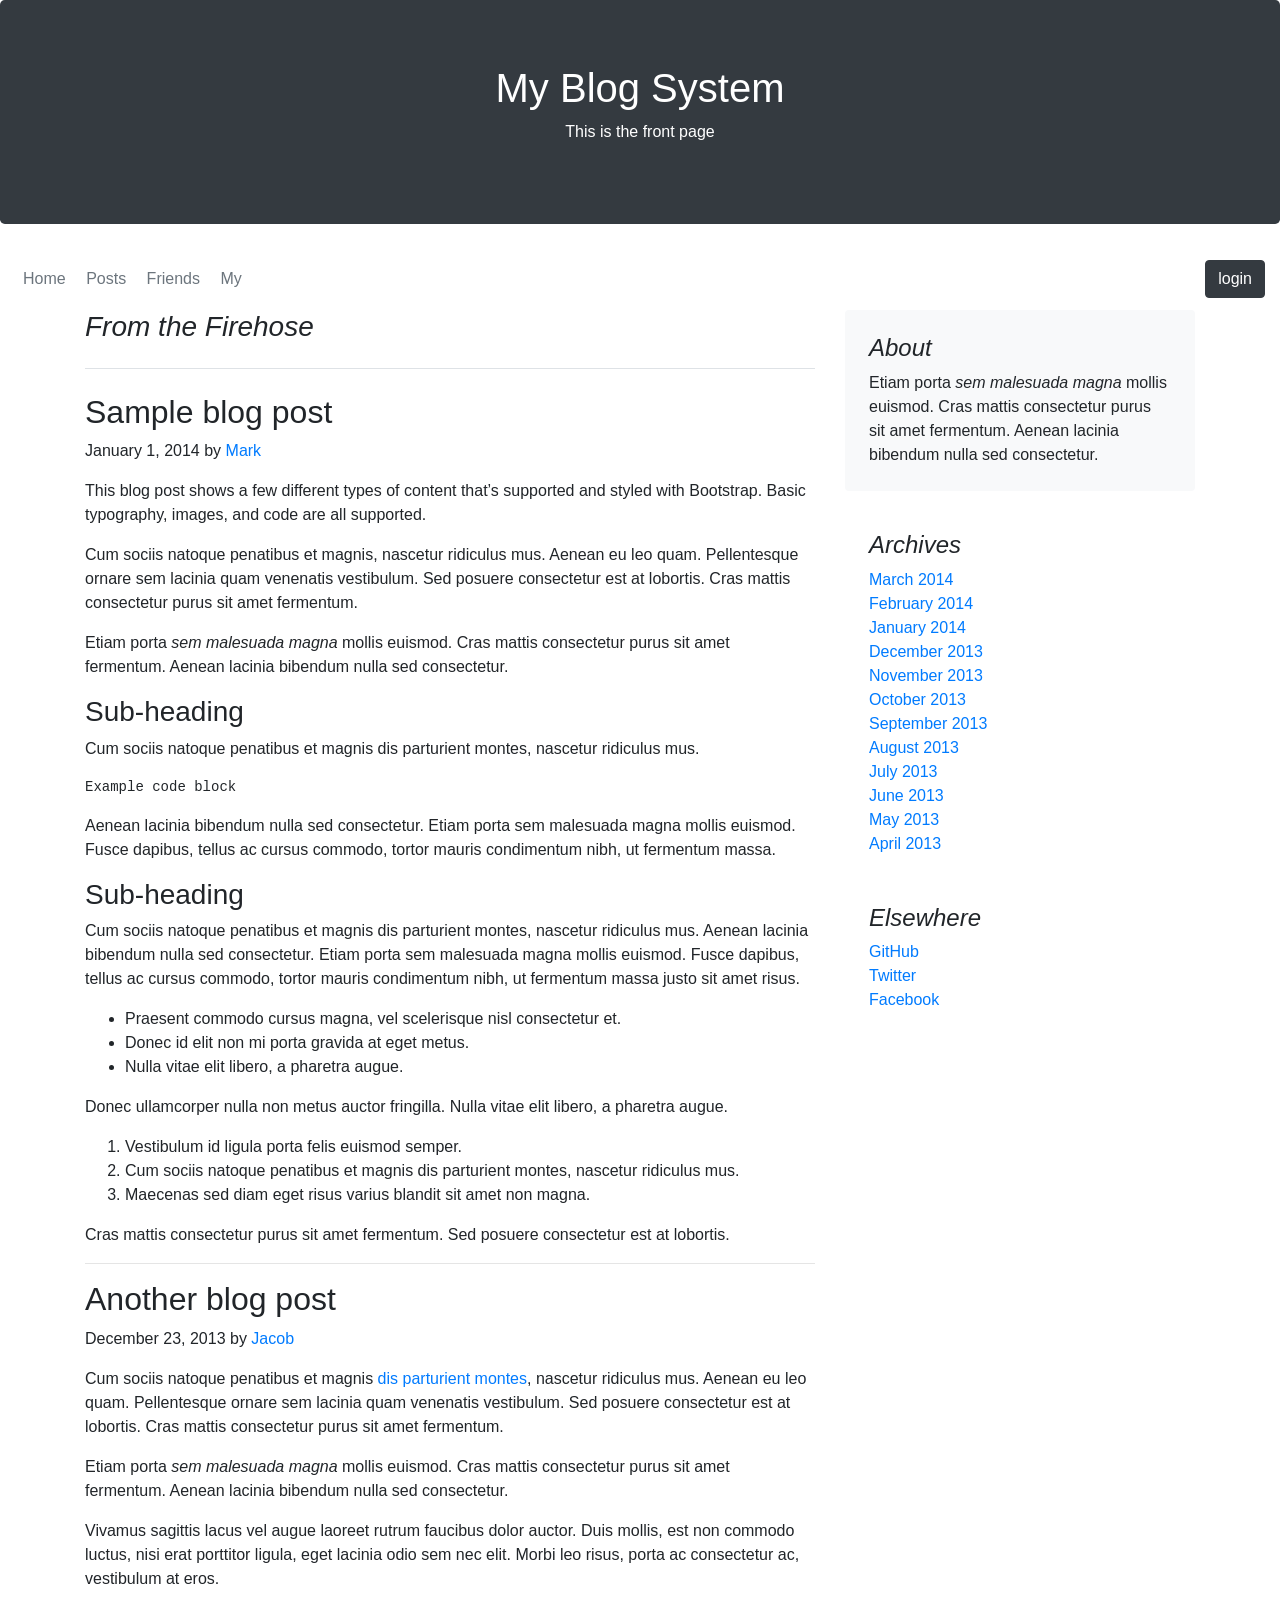
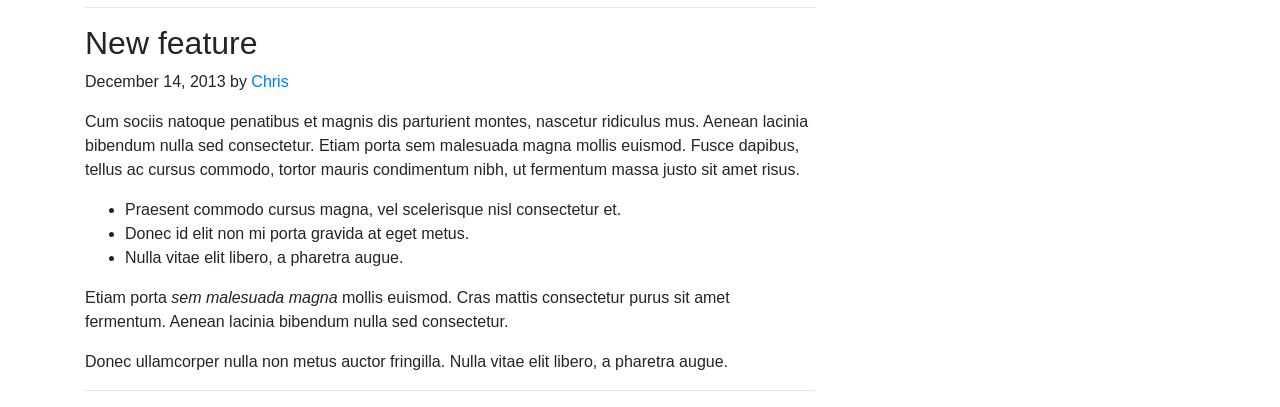
<file: index.html>
<!DOCTYPE html>
<html lang="en">
<head>
    <meta charset="UTF-8">
    <meta name="viewport" content="width=device-width, initial-scale=1.0">
    <title>My Blog</title>

    <!-- Bootstrap CSS -->
	<link rel="stylesheet" href="https://cdn.jsdelivr.net/npm/bootstrap@4.5.3/dist/css/bootstrap.min.css" integrity="sha384-TX8t27EcRE3e/ihU7zmQxVncDAy5uIKz4rEkgIXeMed4M0jlfIDPvg6uqKI2xXr2" crossorigin="anonymous">
    <script src="https://code.jquery.com/jquery-3.5.1.slim.min.js" integrity="sha384-DfXdz2htPH0lsSSs5nCTpuj/zy4C+OGpamoFVy38MVBnE+IbbVYUew+OrCXaRkfj" crossorigin="anonymous"></script>
    <script src="https://cdn.jsdelivr.net/npm/bootstrap@4.5.3/dist/js/bootstrap.bundle.min.js" integrity="sha384-ho+j7jyWK8fNQe+A12Hb8AhRq26LrZ/JpcUGGOn+Y7RsweNrtN/tE3MoK7ZeZDyx" crossorigin="anonymous"></script>
    
    <link rel="stylesheet" href="style.css">
    <script>
        function login() {
            var name = document.getElementById("n").value;
            var pass = document.getElementById("p").value;
            var s;

            xmlhttp = new XMLHttpRequest();
            
            xmlhttp.onreadystatechange=function()
            {
                if (xmlhttp.readyState==4 && xmlhttp.status==200)
                {
                    s = xmlhttp.responseText;
                    if(s == true) {
                        document.getElementById("wrong").style.display = "none";
                        window.open("./test/hello.html", "_self");
                    }
                    else {
                        document.getElementById("wrong").style.display = "block";
                    }
                }

            }
            xmlhttp.open("GET", "./auth/login.php?n="+name+"&p="+pass, true);
            xmlhttp.send();
        }
    </script>
</head>

<body>
    <div class="jumbotron text-center bg-dark text-white">
        <h1>My Blog System</h1>
        <p>This is the front page</p> 
    </div>

    <div class="container-fluid py-1 mb-2">
        <div class="row align-items-center">
            <div class="col-11">
                <a class="p-2 text-muted" href="#">Home</a>
                <a class="p-2 text-muted" href="#">Posts</a>
                <a class="p-2 text-muted" href="#">Friends</a>
                <a class="p-2 text-muted" href="#">My</a>
            </div>
            <div class="col-1 text-center no-gutters">
                <button class="btn btn-dark" onclick="show_login()" style="float:right">login</button>
            </div>
        </div>
    </div>

    <div class="back" id="myLogin">
        <div class="mylogin animate">
            <div class="header">
                <span class="close" onclick="cl()">&times;</span>
            </div>
            <div class="info">
                <label><b>Username</b></label>
                <input type="text" class="input" id="n" placeholder="Enter Username" required="required">
                <label><b>Password</b></label>
                <input type="password" class="input" id="p" placeholder="Enter Password" required="required">
                <div style="height: 25px;"><span id="wrong">wrong info! please try again.</span></div>
                <button class="input login" onclick="login()">log in</button>
            </div>
            <div class="footer">
                Don't have account? click here to <a href="#">sign up</a>
            </div>
        </div>
    </div>

    <main class="container">
        <div class="row">
            <div class="col-md-8 blog-main">
                <h3 class="pb-4 mb-4 font-italic border-bottom">
                    From the Firehose
                </h3>
                <div class="blog-post">
                    <h2 class="blog-post-title">Sample blog post</h2>
                    <p class="blog-post-meta">January 1, 2014 by <a href="#">Mark</a></p>
                    
                    <p>This blog post shows a few different types of content that’s supported and styled with Bootstrap. Basic typography, images, and code are all supported.</p>
                    <p>Cum sociis natoque penatibus et magnis, nascetur ridiculus mus. Aenean eu leo quam. Pellentesque ornare sem lacinia quam venenatis vestibulum. Sed posuere consectetur est at lobortis. Cras mattis consectetur purus sit amet fermentum.</p>
                    
                    <p>Etiam porta <em>sem malesuada magna</em> mollis euismod. Cras mattis consectetur purus sit amet fermentum. Aenean lacinia bibendum nulla sed consectetur.</p>
                    <h3>Sub-heading</h3>
                    <p>Cum sociis natoque penatibus et magnis dis parturient montes, nascetur ridiculus mus.</p>
                    <pre><code>Example code block</code></pre>
                    <p>Aenean lacinia bibendum nulla sed consectetur. Etiam porta sem malesuada magna mollis euismod. Fusce dapibus, tellus ac cursus commodo, tortor mauris condimentum nibh, ut fermentum massa.</p>
                    <h3>Sub-heading</h3>
                    <p>Cum sociis natoque penatibus et magnis dis parturient montes, nascetur ridiculus mus. Aenean lacinia bibendum nulla sed consectetur. Etiam porta sem malesuada magna mollis euismod. Fusce dapibus, tellus ac cursus commodo, tortor mauris condimentum nibh, ut fermentum massa justo sit amet risus.</p>
                    <ul>
                        <li>Praesent commodo cursus magna, vel scelerisque nisl consectetur et.</li>
                        <li>Donec id elit non mi porta gravida at eget metus.</li>
                        <li>Nulla vitae elit libero, a pharetra augue.</li>
                    </ul>
                    <p>Donec ullamcorper nulla non metus auctor fringilla. Nulla vitae elit libero, a pharetra augue.</p>
                    <ol>
                        <li>Vestibulum id ligula porta felis euismod semper.</li>
                        <li>Cum sociis natoque penatibus et magnis dis parturient montes, nascetur ridiculus mus.</li>
                        <li>Maecenas sed diam eget risus varius blandit sit amet non magna.</li>
                    </ol>
                    <p>Cras mattis consectetur purus sit amet fermentum. Sed posuere consectetur est at lobortis.</p>
                </div><!-- /.blog-post -->
                <hr>

                <div class="blog-post">
                    <h2 class="blog-post-title">Another blog post</h2>
                    <p class="blog-post-meta">December 23, 2013 by <a href="#">Jacob</a></p>
                    
                    <p>Cum sociis natoque penatibus et magnis <a href="#">dis parturient montes</a>, nascetur ridiculus mus. Aenean eu leo quam. Pellentesque ornare sem lacinia quam venenatis vestibulum. Sed posuere consectetur est at lobortis. Cras mattis consectetur purus sit amet fermentum.</p>
                    <p>Etiam porta <em>sem malesuada magna</em> mollis euismod. Cras mattis consectetur purus sit amet fermentum. Aenean lacinia bibendum nulla sed consectetur.</p>
                    <p>Vivamus sagittis lacus vel augue laoreet rutrum faucibus dolor auctor. Duis mollis, est non commodo luctus, nisi erat porttitor ligula, eget lacinia odio sem nec elit. Morbi leo risus, porta ac consectetur ac, vestibulum at eros.</p>
                </div><!-- /.blog-post -->
                <hr>
                
                <div class="blog-post">
                    <h2 class="blog-post-title">New feature</h2>
                    <p class="blog-post-meta">December 14, 2013 by <a href="#">Chris</a></p>
                    
                    <p>Cum sociis natoque penatibus et magnis dis parturient montes, nascetur ridiculus mus. Aenean lacinia bibendum nulla sed consectetur. Etiam porta sem malesuada magna mollis euismod. Fusce dapibus, tellus ac cursus commodo, tortor mauris condimentum nibh, ut fermentum massa justo sit amet risus.</p>
                    <ul>
                        <li>Praesent commodo cursus magna, vel scelerisque nisl consectetur et.</li>
                        <li>Donec id elit non mi porta gravida at eget metus.</li>
                        <li>Nulla vitae elit libero, a pharetra augue.</li>
                    </ul>
                    <p>Etiam porta <em>sem malesuada magna</em> mollis euismod. Cras mattis consectetur purus sit amet fermentum. Aenean lacinia bibendum nulla sed consectetur.</p>
                    <p>Donec ullamcorper nulla non metus auctor fringilla. Nulla vitae elit libero, a pharetra augue.</p>
                </div><!-- /.blog-post -->
                <hr>
            
        </div><!-- /.blog-main -->
        
        <aside class="col-md-4 blog-sidebar">
            <div class="p-4 mb-3 bg-light rounded">
                <h4 class="font-italic">About</h4>
                <p class="mb-0">Etiam porta <em>sem malesuada magna</em> mollis euismod. Cras mattis consectetur purus sit amet fermentum. Aenean lacinia bibendum nulla sed consectetur.</p>
            </div>
            
            <div class="p-4">
                <h4 class="font-italic">Archives</h4>
                <ol class="list-unstyled mb-0">
                    <li><a href="#">March 2014</a></li>
                    <li><a href="#">February 2014</a></li>
                    <li><a href="#">January 2014</a></li>
                    <li><a href="#">December 2013</a></li>
                    <li><a href="#">November 2013</a></li>
                    <li><a href="#">October 2013</a></li>
                    <li><a href="#">September 2013</a></li>
                    <li><a href="#">August 2013</a></li>
                    <li><a href="#">July 2013</a></li>
                    <li><a href="#">June 2013</a></li>
                    <li><a href="#">May 2013</a></li>
                    <li><a href="#">April 2013</a></li>
                </ol>
            </div>
            
            <div class="p-4">
                <h4 class="font-italic">Elsewhere</h4>
                <ol class="list-unstyled">
                  <li><a href="#">GitHub</a></li>
                  <li><a href="#">Twitter</a></li>
                  <li><a href="#">Facebook</a></li>
                </ol>
            </div>
        </aside><!-- /.blog-sidebar -->
        
        </div><!-- /.row -->
        
    </main><!-- /.container -->
    

    <script>
        var ele = document.getElementById("myLogin");
        function show_login() {
            ele.style.display = "block";
        }
        function cl() {
            ele.style.display = "none";
        }
        
        window.onclick = function(event) {
            if(event.target == ele) {
                ele.style.display = "none";
            }
        }
    </script>
    
</body>

</html>
</file>
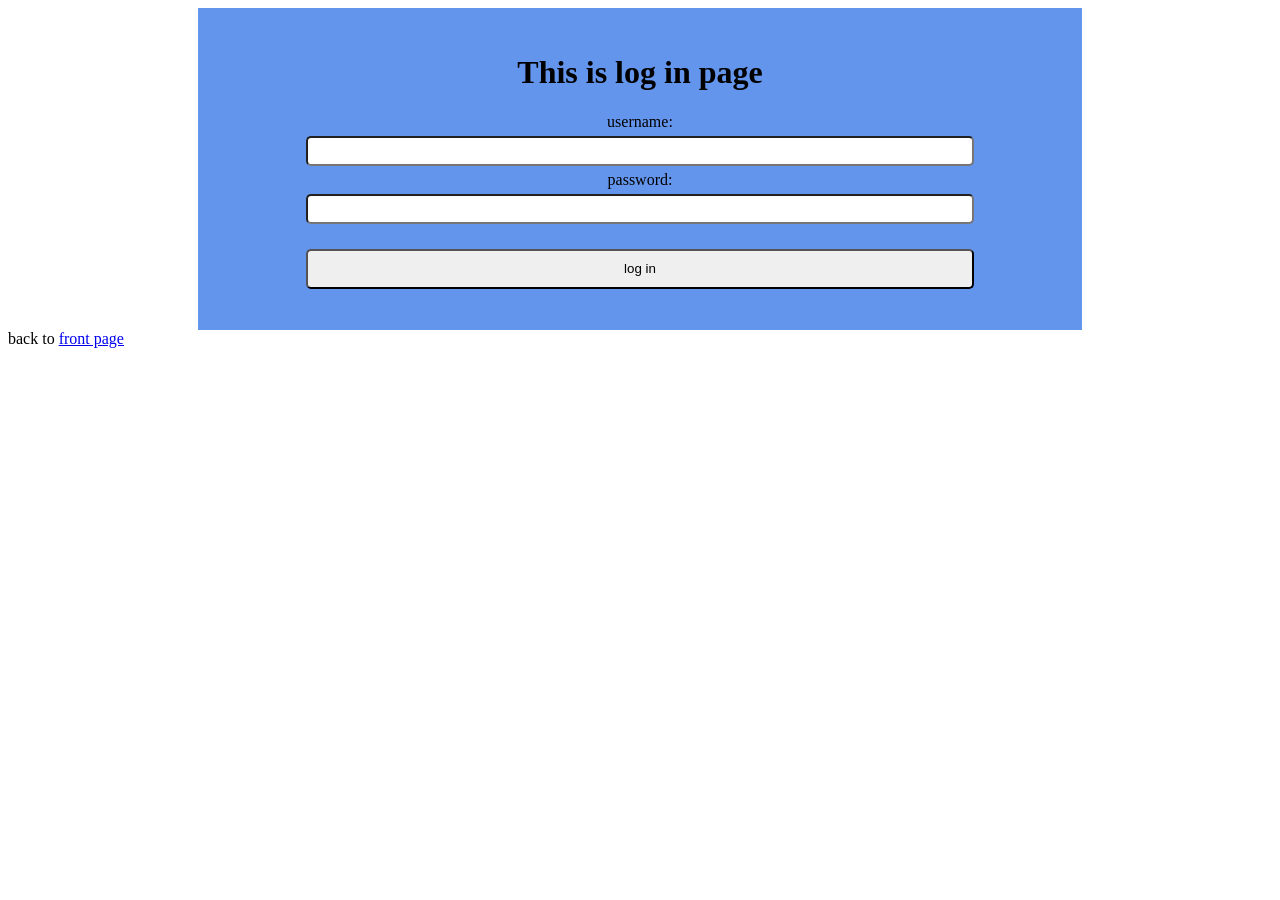
<file: auth/login.html>
<html>
<head> 
<title>Log in</title> 
<style>
    * {
        box-sizing: border-box;
    }
    .container {
        background-color: cornflowerblue;
        text-align: center;
        width: 70%;
        position: 50px;
        margin: auto;
        padding: 25px;
    }
    .container input[type=text]{
        width: 80%;
        height: 30px;
        border-radius: 5px;
        margin: 5px;
    }
    .container input[type=password] {
        width: 80%;
        height: 30px;
        border-radius: 5px;
        margin: 5px;
    }
    .container input[type=submit] {
        width: 80%;
        height: 40px;
        border-radius: 5px;
        cursor: pointer;
        margin: 20px 0 0;
    }
    .container input[type=submit]:hover {
        background-color: darkcyan;
    }
</style>

</head>
<body>
    <div class="d">
        <div class="container">
        <h1>This is log in page </h1>
        <form action="login.php" method="post">
            <label>username:<br></label>
            <input class="i" type="text" name="username" required="required"> <br>
            
            <label>password:<br></label>
            <input type="password" name="password" required="required"> <br>
            
            <input type="submit" value="log in">
        </form>
        </div>
    </div>
    
back to <a href="../index.html">front page</a>


</body>
</html>
</file>
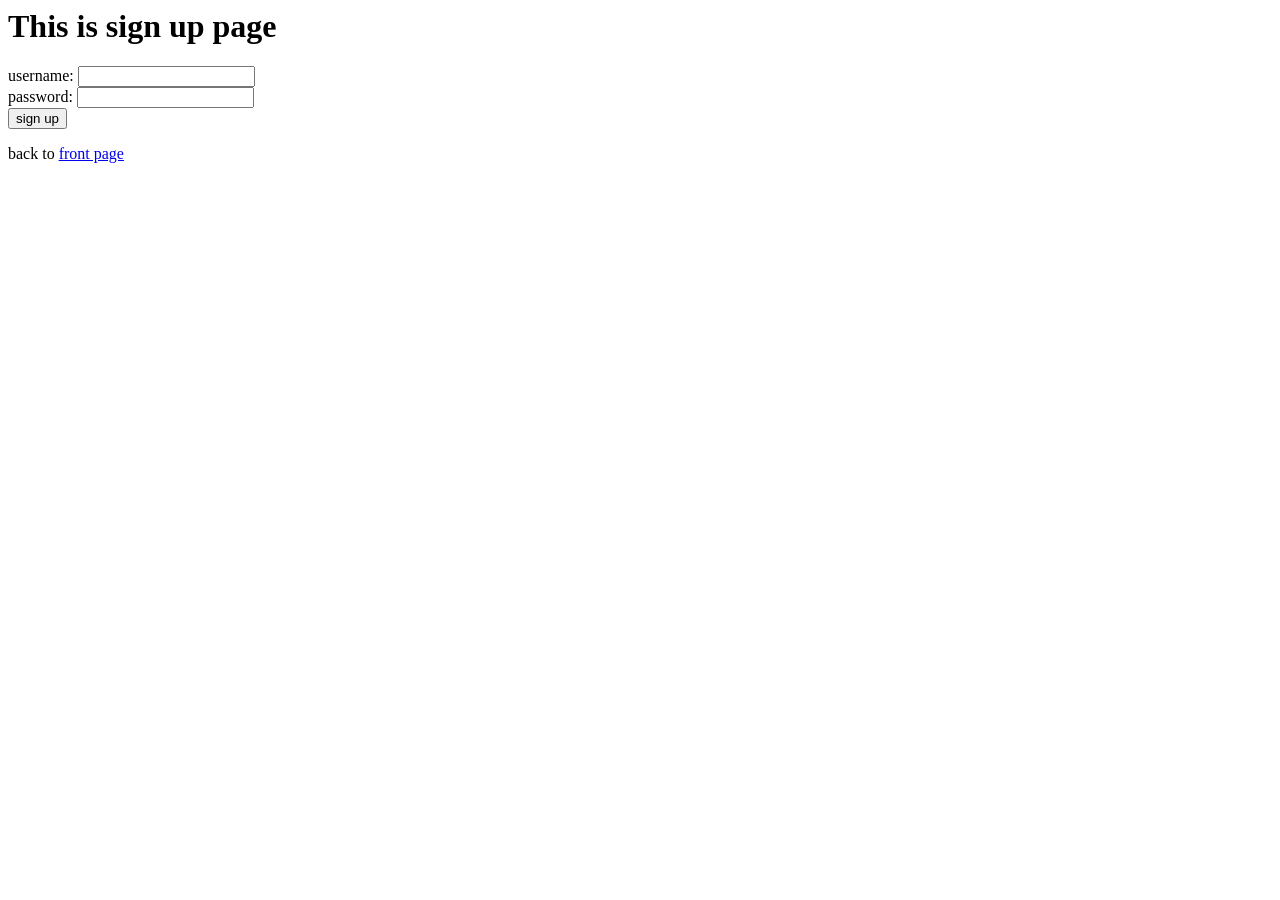
<file: auth/signup.html>
<html>
<head> 
<title>sign up</title> 
</head>
<body>


<h1>This is sign up page </h1>
<form action="signup.php" method="post">
    username: <input type="text" name="username" required="required"> <br>
    password: <input type="password" name="password" required="required"> <br>
    <input type="submit" value="sign up">
</form>
back to <a href="../index.html">front page</a>
</body>
</html>
</file>
<file: style.css>
.back {
    display: none;
    position: fixed; /* Stay in place */
    z-index: 1; /* Sit on top */
    left: 0;
    top: 0;
    width: 100%; /* Full width */
    height: 100%; /* Full height */
    overflow: auto; /* Enable scroll if needed */
    background-color: rgba(0,0,0,0.4); /* Black w/ opacity */
    padding-top: 60px;
  }

.mylogin {
    background-color: white;
    border: solid;
    border-width: 1px;
    width: 75%;
    margin: auto;
    position: relative;
    top: 25%;
    padding: 0 20px;
    max-width: 360px;
    border-radius: 3px;
}

.mylogin .header {
    /* border: solid red; */
    position: relative;
}

.header .close {
    /* border: solid; */
    position: absolute;
    top: 20px;
    right: 30px;
    font-size: 30px;
    font-weight: bold;
  }
  .header .close:hover {
    cursor: pointer;
    color: black;
  }

  .info {
    /* border: solid; */
    margin-top: 30px;
    padding: 10px;
  }

  .info label {
    display: block;
    margin: 5px 0;
  }

  .info .input {
    width: 100%;
    height: 40px;
    margin: 5px 0;
    padding: 5px 15px;
  }

  .info .login {
    background-color: rgb(48, 64, 207);
    border-style: none;
    color: white;
    border-radius: 5px;
  }
  
  .info .login:hover {
    cursor: pointer;
    background-color:  rgb(141, 149, 221);
  }

  #wrong {
    display: none;
  }

  .footer {
    padding: 10px;
    height: 60px;
    position: relative;
  }
 
  .animate {
    animation: myZoom 0.6s;
  }
  
  @keyframes myZoom{
    from {transform: scale(0)} 
    to {transform: scale(1)}
  }
</file>
